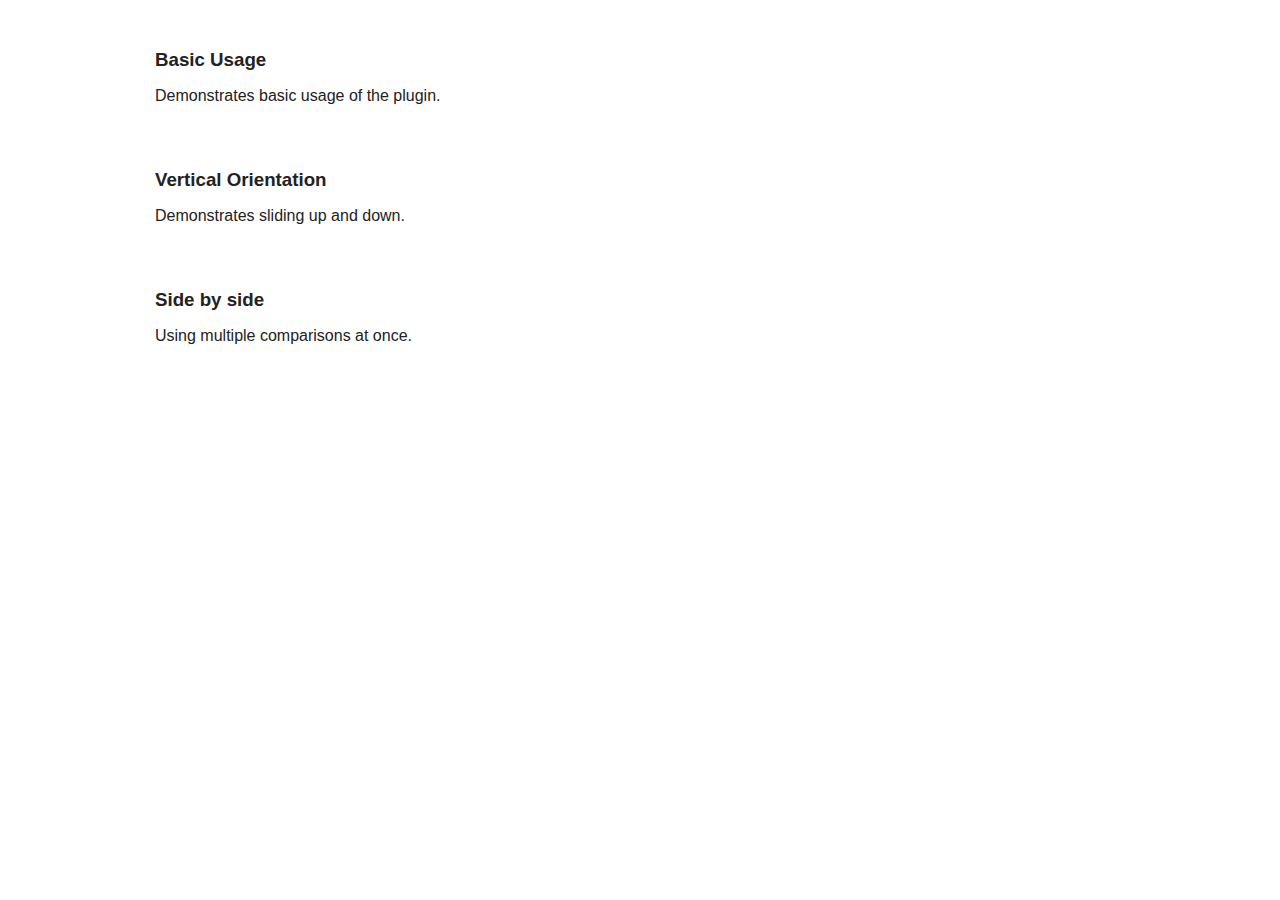
<file: libs/twentytwenty-master/index.html>
<!DOCTYPE html>
<!-- paulirish.com/2008/conditional-stylesheets-vs-css-hacks-answer-neither/ -->
<!--[if lt IE 7 ]> <html class="ie6" lang="en"> <![endif]-->
<!--[if IE 7 ]>    <html class="ie7" lang="en"> <![endif]-->
<!--[if IE 8 ]>    <html class="lt-ie9" lang="en"> <![endif]-->
<!--[if IE 9 ]>    <html class="lt-ie10" lang="en"> <![endif]-->
<!--[if (gte IE 9)|!(IE)]><!--> <html lang="en"> <!--<![endif]-->
<head>
  <meta charset="utf-8" />
  <meta name="viewport" content="width=device-width, initial-scale=1.0" />
  <title>twentytwenty</title>
  <link href="css/foundation.css" rel="stylesheet" type="text/css" />
  <link href="css/twentytwenty.css" rel="stylesheet" type="text/css" />
</head>
  <body>

    <div class="row" style="margin-top: 2em;">
      <div class="large-4 columns">
        <h3>Basic Usage</h3>
        <p>Demonstrates basic usage of the plugin.</p>
      </div>
      <div class="large-8 columns">
        <div class="twentytwenty-container">
          <img src="img/1_1.jpg" />
          <img src="img/1_2.jpg" />
        </div>
      </div>
    </div>

    <div class="row" style="margin-top: 2em; margin-bottom: 2em;">
      <div class="large-4 columns">
        <h3>Vertical Orientation</h3>
        <p>Demonstrates sliding up and down.</p>
      </div>
      <div class="large-8 columns">
        <div class="twentytwenty-container" data-orientation="vertical">
          <img src="img/1_1.jpg" />
          <img src="img/1_2.jpg" />
        </div>
      </div>
    </div>

    <div class="row" style="margin-bottom: 2em;">
      <div class="large-4 columns">
        <h3>Side by side</h3>
        <p>Using multiple comparisons at once.</p>
      </div>
      <div class="large-4 columns">
        <div class="twentytwenty-container">
          <img src="img/2_1.jpg" />
          <img src="img/2_2.jpg" />
        </div>
      </div>
      <div class="large-4 columns">
        <div class="twentytwenty-container">
          <img src="img/3_1.jpg" />
          <img src="img/3_2.jpg" />
        </div>
      </div>
    </div>

    <script
  src="https://code.jquery.com/jquery-3.2.1.js"
  integrity="sha256-DZAnKJ/6XZ9si04Hgrsxu/8s717jcIzLy3oi35EouyE="
  crossorigin="anonymous"></script>
    <script src="js/jquery.event.move.js"></script>
    <script src="js/jquery.twentytwenty.js"></script>
    <script>
    $(function(){
      $(".twentytwenty-container[data-orientation!='vertical']").twentytwenty({default_offset_pct: 0.7});
      $(".twentytwenty-container[data-orientation='vertical']").twentytwenty({default_offset_pct: 0.3, orientation: 'vertical'});
    });
    </script>
  </body>
</html>
</file>
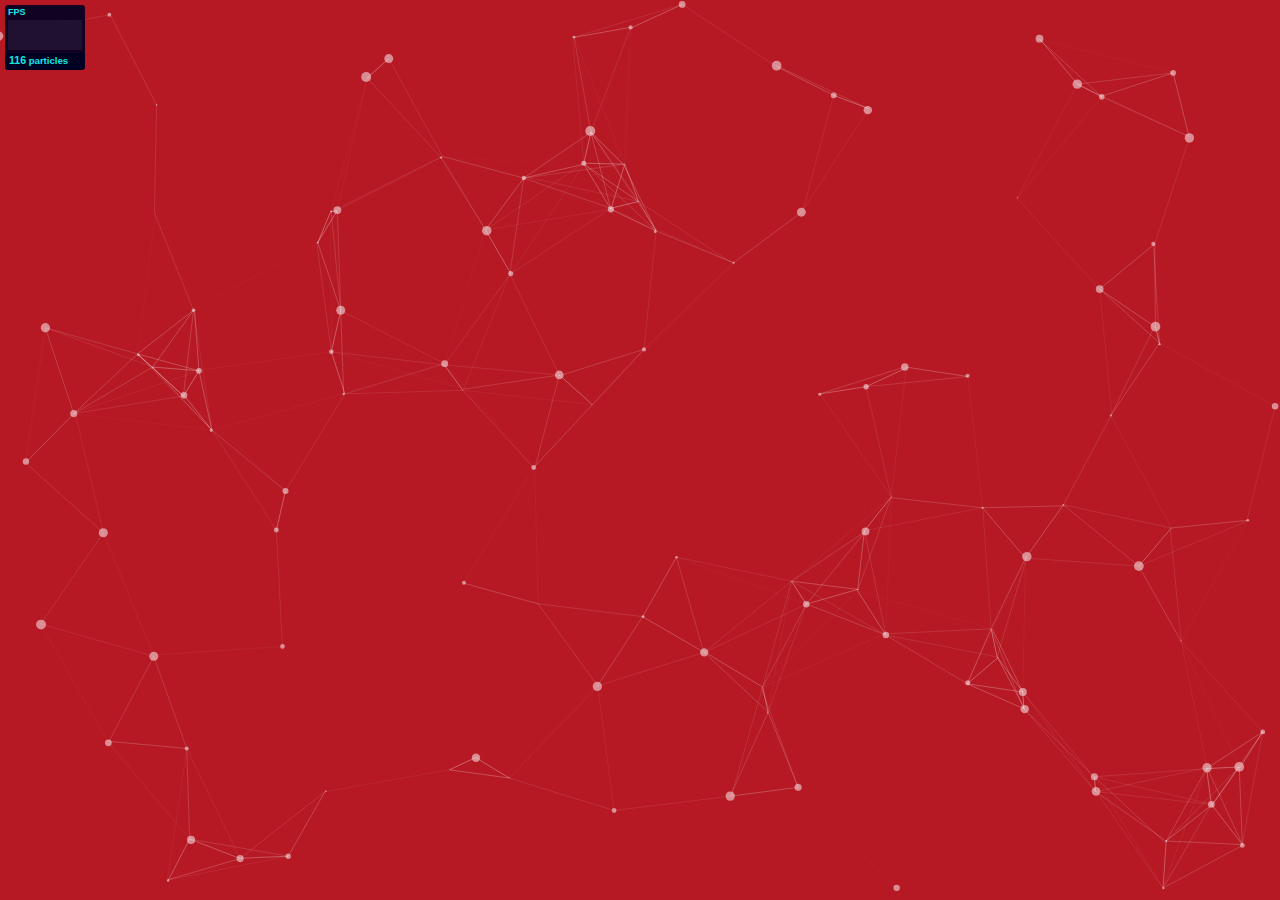
<file: libs/particles.js-master/demo/index.html>
<!DOCTYPE html>
<html lang="en">
<head>
  <meta charset="utf-8">
  <title>particles.js</title>
  <meta name="description" content="particles.js is a lightweight JavaScript library for creating particles.">
  <meta name="author" content="Vincent Garreau" />
  <meta name="viewport" content="width=device-width, initial-scale=1.0, minimum-scale=1.0, maximum-scale=1.0, user-scalable=no">
  <link rel="stylesheet" media="screen" href="css/style.css">
</head>
<body>

<!-- count particles -->
<div class="count-particles">
  <span class="js-count-particles">--</span> particles
</div>

<!-- particles.js container -->
<div id="particles-js"></div>

<!-- scripts -->
<script src="../particles.js"></script>
<script src="js/app.js"></script>

<!-- stats.js -->
<script src="js/lib/stats.js"></script>
<script>
  var count_particles, stats, update;
  stats = new Stats;
  stats.setMode(0);
  stats.domElement.style.position = 'absolute';
  stats.domElement.style.left = '0px';
  stats.domElement.style.top = '0px';
  document.body.appendChild(stats.domElement);
  count_particles = document.querySelector('.js-count-particles');
  update = function() {
    stats.begin();
    stats.end();
    if (window.pJSDom[0].pJS.particles && window.pJSDom[0].pJS.particles.array) {
      count_particles.innerText = window.pJSDom[0].pJS.particles.array.length;
    }
    requestAnimationFrame(update);
  };
  requestAnimationFrame(update);
</script>

</body>
</html>
</file>
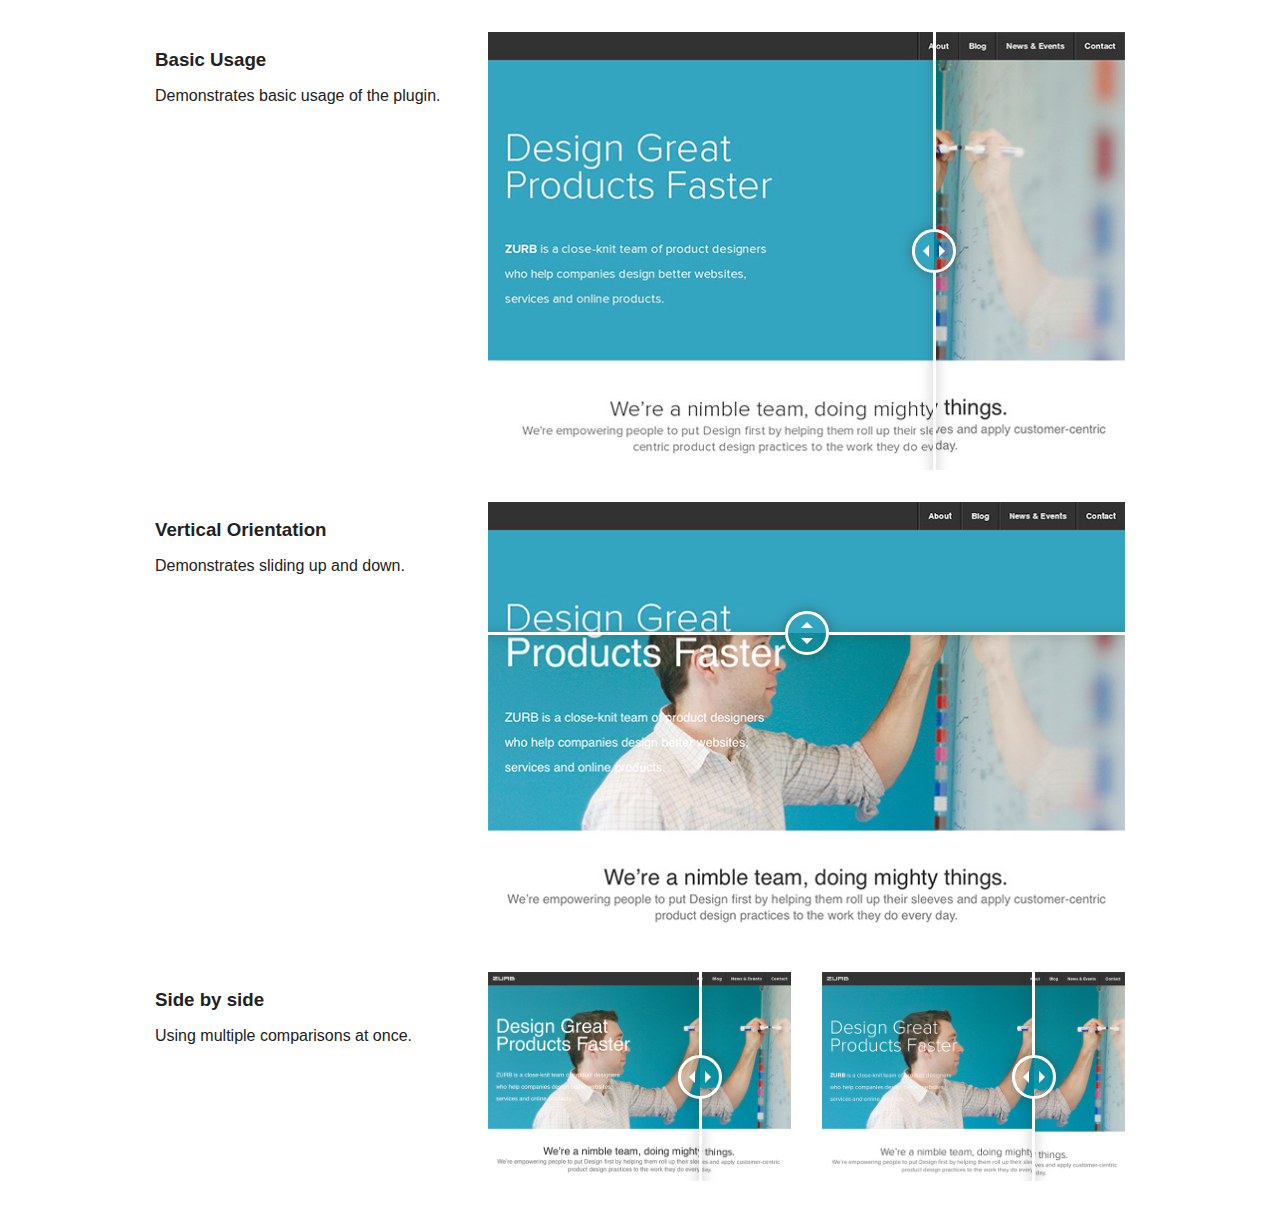
<file: libs/twentytwenty-master/twentytwenty-no-compass.html>
<!DOCTYPE html>
<!-- paulirish.com/2008/conditional-stylesheets-vs-css-hacks-answer-neither/ -->
<!--[if lt IE 7 ]> <html class="ie6" lang="en"> <![endif]-->
<!--[if IE 7 ]>    <html class="ie7" lang="en"> <![endif]-->
<!--[if IE 8 ]>    <html class="lt-ie9" lang="en"> <![endif]-->
<!--[if IE 9 ]>    <html class="lt-ie10" lang="en"> <![endif]-->
<!--[if (gte IE 9)|!(IE)]><!--> <html lang="en"> <!--<![endif]-->
<head>
  <meta charset="utf-8" />
  <meta name="viewport" content="width=device-width, initial-scale=1.0" />
  <title>twentytwenty</title>
  <link href="css/foundation.css" rel="stylesheet" type="text/css" />
  <link href="css/twentytwenty-no-compass.css" rel="stylesheet" type="text/css" />
</head>
  <body>

    <div class="row" style="margin-top: 2em;">
      <div class="large-4 columns">
        <h3>Basic Usage</h3>
        <p>Demonstrates basic usage of the plugin.</p>
      </div>
      <div class="large-8 columns">
        <div class="twentytwenty-container">
          <img src="img/1_1.jpg" />
          <img src="img/1_2.jpg" />
        </div>
      </div>
    </div>
    
    <div class="row" style="margin-top: 2em; margin-bottom: 2em;">
      <div class="large-4 columns">
        <h3>Vertical Orientation</h3>
        <p>Demonstrates sliding up and down.</p>
      </div>
      <div class="large-8 columns">
        <div class="twentytwenty-container" data-orientation="vertical">
          <img src="img/1_1.jpg" />
          <img src="img/1_2.jpg" />
        </div>
      </div>
    </div>

    <div class="row" style="margin-bottom: 2em;">
      <div class="large-4 columns">
        <h3>Side by side</h3>
        <p>Using multiple comparisons at once.</p>
      </div>
      <div class="large-4 columns">
        <div class="twentytwenty-container">
          <img src="img/2_1.jpg" />
          <img src="img/2_2.jpg" />
        </div>
      </div>
      <div class="large-4 columns">
        <div class="twentytwenty-container">
          <img src="img/3_1.jpg" />
          <img src="img/3_2.jpg" />
        </div>
      </div>
    </div>
    
    <script src="http://ajax.googleapis.com/ajax/libs/jquery/1.10.1/jquery.min.js"></script>
    <script src="js/jquery.event.move.js"></script>
    <script src="js/jquery.twentytwenty.js"></script>
    <script>
    $(window).load(function(){
      $(".twentytwenty-container[data-orientation!='vertical']").twentytwenty({default_offset_pct: 0.7});
      $(".twentytwenty-container[data-orientation='vertical']").twentytwenty({default_offset_pct: 0.3, orientation: 'vertical'});
    });
    </script>
  </body>
</html>
</file>
<file: libs/twentytwenty-master/css/twentytwenty.css>
.twentytwenty-horizontal .twentytwenty-handle:before, .twentytwenty-horizontal .twentytwenty-handle:after, .twentytwenty-vertical .twentytwenty-handle:before, .twentytwenty-vertical .twentytwenty-handle:after {
  content: " ";
  display: block;
  background: white;
  position: absolute;
  z-index: 30;
  -webkit-box-shadow: 0px 0px 12px rgba(51, 51, 51, 0.5);
  -moz-box-shadow: 0px 0px 12px rgba(51, 51, 51, 0.5);
  box-shadow: 0px 0px 12px rgba(51, 51, 51, 0.5); }

.twentytwenty-horizontal .twentytwenty-handle:before, .twentytwenty-horizontal .twentytwenty-handle:after {
  width: 3px;
  height: 9999px;
  left: 50%;
  margin-left: -1.5px; }

.twentytwenty-vertical .twentytwenty-handle:before, .twentytwenty-vertical .twentytwenty-handle:after {
  width: 9999px;
  height: 3px;
  top: 50%;
  margin-top: -1.5px; }

.twentytwenty-before-label, .twentytwenty-after-label, .twentytwenty-overlay {
  position: absolute;
  top: 0;
  width: 100%;
  height: 100%; }

.twentytwenty-before-label, .twentytwenty-after-label, .twentytwenty-overlay {
  -webkit-transition-duration: 0.5s;
  -moz-transition-duration: 0.5s;
  transition-duration: 0.5s; }

.twentytwenty-before-label, .twentytwenty-after-label {
  -webkit-transition-property: opacity;
  -moz-transition-property: opacity;
  transition-property: opacity; }

.twentytwenty-before-label:before, .twentytwenty-after-label:before {
  color: white;
  font-size: 13px;
  letter-spacing: 0.1em; }

.twentytwenty-before-label:before, .twentytwenty-after-label:before {
  position: absolute;
  background: rgba(255, 255, 255, 0.2);
  line-height: 38px;
  padding: 0 20px;
  -webkit-border-radius: 2px;
  -moz-border-radius: 2px;
  border-radius: 2px; }

.twentytwenty-horizontal .twentytwenty-before-label:before, .twentytwenty-horizontal .twentytwenty-after-label:before {
  top: 50%;
  margin-top: -19px; }

.twentytwenty-vertical .twentytwenty-before-label:before, .twentytwenty-vertical .twentytwenty-after-label:before {
  left: 50%;
  margin-left: -45px;
  text-align: center;
  width: 90px; }

.twentytwenty-left-arrow, .twentytwenty-right-arrow, .twentytwenty-up-arrow, .twentytwenty-down-arrow {
  width: 0;
  height: 0;
  border: 6px inset transparent;
  position: absolute; }

.twentytwenty-left-arrow, .twentytwenty-right-arrow {
  top: 50%;
  margin-top: -6px; }

.twentytwenty-up-arrow, .twentytwenty-down-arrow {
  left: 50%;
  margin-left: -6px; }

.twentytwenty-container {
  -webkit-box-sizing: content-box;
  -moz-box-sizing: content-box;
  box-sizing: content-box;
  z-index: 0;
  overflow: hidden;
  position: relative;
  -webkit-user-select: none;
  -moz-user-select: none;
  -ms-user-select: none; }
  .twentytwenty-container img {
    max-width: 100%;
    position: absolute;
    top: 0;
    display: block; }
  .twentytwenty-container.active .twentytwenty-overlay, .twentytwenty-container.active :hover.twentytwenty-overlay {
    background: rgba(0, 0, 0, 0); }
    .twentytwenty-container.active .twentytwenty-overlay .twentytwenty-before-label,
    .twentytwenty-container.active .twentytwenty-overlay .twentytwenty-after-label, .twentytwenty-container.active :hover.twentytwenty-overlay .twentytwenty-before-label,
    .twentytwenty-container.active :hover.twentytwenty-overlay .twentytwenty-after-label {
      opacity: 0; }
  .twentytwenty-container * {
    -webkit-box-sizing: content-box;
    -moz-box-sizing: content-box;
    box-sizing: content-box; }

.twentytwenty-before-label {
  opacity: 0; }
  .twentytwenty-before-label:before {
    content: attr(data-content); }

.twentytwenty-after-label {
  opacity: 0; }
  .twentytwenty-after-label:before {
    content: attr(data-content); }

.twentytwenty-horizontal .twentytwenty-before-label:before {
  left: 10px; }

.twentytwenty-horizontal .twentytwenty-after-label:before {
  right: 10px; }

.twentytwenty-vertical .twentytwenty-before-label:before {
  top: 10px; }

.twentytwenty-vertical .twentytwenty-after-label:before {
  bottom: 10px; }

.twentytwenty-overlay {
  -webkit-transition-property: background;
  -moz-transition-property: background;
  transition-property: background;
  background: rgba(0, 0, 0, 0);
  z-index: 25; }
  .twentytwenty-overlay:hover {
    background: rgba(0, 0, 0, 0.5); }
    .twentytwenty-overlay:hover .twentytwenty-after-label {
      opacity: 1; }
    .twentytwenty-overlay:hover .twentytwenty-before-label {
      opacity: 1; }

.twentytwenty-before {
  z-index: 20; }

.twentytwenty-after {
  z-index: 10; }

.twentytwenty-handle {
  height: 38px;
  width: 38px;
  position: absolute;
  left: 50%;
  top: 50%;
  margin-left: -22px;
  margin-top: -22px;
  border: 3px solid white;
  -webkit-border-radius: 1000px;
  -moz-border-radius: 1000px;
  border-radius: 1000px;
  -webkit-box-shadow: 0px 0px 12px rgba(51, 51, 51, 0.5);
  -moz-box-shadow: 0px 0px 12px rgba(51, 51, 51, 0.5);
  box-shadow: 0px 0px 12px rgba(51, 51, 51, 0.5);
  z-index: 40;
  cursor: pointer; }

.twentytwenty-horizontal .twentytwenty-handle:before {
  bottom: 50%;
  margin-bottom: 22px;
  -webkit-box-shadow: 0 3px 0 white, 0px 0px 12px rgba(51, 51, 51, 0.5);
  -moz-box-shadow: 0 3px 0 white, 0px 0px 12px rgba(51, 51, 51, 0.5);
  box-shadow: 0 3px 0 white, 0px 0px 12px rgba(51, 51, 51, 0.5); }
.twentytwenty-horizontal .twentytwenty-handle:after {
  top: 50%;
  margin-top: 22px;
  -webkit-box-shadow: 0 -3px 0 white, 0px 0px 12px rgba(51, 51, 51, 0.5);
  -moz-box-shadow: 0 -3px 0 white, 0px 0px 12px rgba(51, 51, 51, 0.5);
  box-shadow: 0 -3px 0 white, 0px 0px 12px rgba(51, 51, 51, 0.5); }

.twentytwenty-vertical .twentytwenty-handle:before {
  left: 50%;
  margin-left: 22px;
  -webkit-box-shadow: 3px 0 0 white, 0px 0px 12px rgba(51, 51, 51, 0.5);
  -moz-box-shadow: 3px 0 0 white, 0px 0px 12px rgba(51, 51, 51, 0.5);
  box-shadow: 3px 0 0 white, 0px 0px 12px rgba(51, 51, 51, 0.5); }
.twentytwenty-vertical .twentytwenty-handle:after {
  right: 50%;
  margin-right: 22px;
  -webkit-box-shadow: -3px 0 0 white, 0px 0px 12px rgba(51, 51, 51, 0.5);
  -moz-box-shadow: -3px 0 0 white, 0px 0px 12px rgba(51, 51, 51, 0.5);
  box-shadow: -3px 0 0 white, 0px 0px 12px rgba(51, 51, 51, 0.5); }

.twentytwenty-left-arrow {
  border-right: 6px solid white;
  left: 50%;
  margin-left: -17px; }

.twentytwenty-right-arrow {
  border-left: 6px solid white;
  right: 50%;
  margin-right: -17px; }

.twentytwenty-up-arrow {
  border-bottom: 6px solid white;
  top: 50%;
  margin-top: -17px; }

.twentytwenty-down-arrow {
  border-top: 6px solid white;
  bottom: 50%;
  margin-bottom: -17px; }
</file>
<file: libs/twentytwenty-master/css/twentytwenty-no-compass.css>
.twentytwenty-horizontal .twentytwenty-handle:before, .twentytwenty-horizontal .twentytwenty-handle:after, .twentytwenty-vertical .twentytwenty-handle:before, .twentytwenty-vertical .twentytwenty-handle:after {
  content: " ";
  display: block;
  background: #fff;
  position: absolute;
  z-index: 30; }

.twentytwenty-horizontal .twentytwenty-handle:before, .twentytwenty-horizontal .twentytwenty-handle:after {
  width: 3px;
  height: 9999px;
  left: 50%;
  margin-left: -1.5px; }

.twentytwenty-vertical .twentytwenty-handle:before, .twentytwenty-vertical .twentytwenty-handle:after {
  width: 9999px;
  height: 3px;
  top: 50%;
  margin-top: -1.5px; }

.twentytwenty-before-label, .twentytwenty-after-label, .twentytwenty-overlay {
  position: absolute;
  top: 0;
  width: 100%;
  height: 100%; }

.twentytwenty-before-label, .twentytwenty-after-label, .twentytwenty-overlay {
  transition-duration: 0.5s; }

.twentytwenty-before-label, .twentytwenty-after-label {
  transition-property: opacity; }

.twentytwenty-before-label:before, .twentytwenty-after-label:before {
  color: #fff;
  font-size: 13px;
  letter-spacing: 0.1em; }

.twentytwenty-before-label:before, .twentytwenty-after-label:before {
  position: absolute;
  background: rgba(255, 255, 255, 0.2);
  line-height: 38px;
  padding: 0 20px;
  border-radius: 2px; }

.twentytwenty-horizontal .twentytwenty-before-label:before, .twentytwenty-horizontal .twentytwenty-after-label:before {
  top: 50%;
  margin-top: -19px; }

.twentytwenty-vertical .twentytwenty-before-label:before, .twentytwenty-vertical .twentytwenty-after-label:before {
  left: 50%;
  margin-left: -45px;
  text-align: center;
  width: 90px; }

.twentytwenty-left-arrow, .twentytwenty-right-arrow, .twentytwenty-up-arrow, .twentytwenty-down-arrow {
  width: 0;
  height: 0;
  border: 6px inset transparent;
  position: absolute; }

.twentytwenty-left-arrow, .twentytwenty-right-arrow {
  top: 50%;
  margin-top: -6px; }

.twentytwenty-up-arrow, .twentytwenty-down-arrow {
  left: 50%;
  margin-left: -6px; }

.twentytwenty-container {
  box-sizing: content-box;
  z-index: 0;
  overflow: hidden;
  position: relative;
  -webkit-user-select: none;
  -moz-user-select: none; }
  .twentytwenty-container img {
    max-width: 100%;
    position: absolute;
    top: 0;
    display: block; }
  .twentytwenty-container.active .twentytwenty-overlay,
  .twentytwenty-container.active :hover.twentytwenty-overlay {
    background: transparent; }
    .twentytwenty-container.active .twentytwenty-overlay .twentytwenty-before-label,
    .twentytwenty-container.active .twentytwenty-overlay .twentytwenty-after-label,
    .twentytwenty-container.active :hover.twentytwenty-overlay .twentytwenty-before-label,
    .twentytwenty-container.active :hover.twentytwenty-overlay .twentytwenty-after-label {
      opacity: 0; }
  .twentytwenty-container * {
    box-sizing: content-box; }

.twentytwenty-before-label {
  opacity: 0; }
  .twentytwenty-before-label:before {
    content: attr(data-content); }

.twentytwenty-after-label {
  opacity: 0; }
  .twentytwenty-after-label:before {
    content: attr(data-content); }

.twentytwenty-horizontal .twentytwenty-before-label:before {
  left: 10px; }

.twentytwenty-horizontal .twentytwenty-after-label:before {
  right: 10px; }

.twentytwenty-vertical .twentytwenty-before-label:before {
  top: 10px; }

.twentytwenty-vertical .twentytwenty-after-label:before {
  bottom: 10px; }

.twentytwenty-overlay {
  transition-property: background;
  background: transparent;
  z-index: 25; }
  .twentytwenty-overlay:hover {
    background: rgba(0, 0, 0, 0.5); }
    .twentytwenty-overlay:hover .twentytwenty-after-label {
      opacity: 1; }
    .twentytwenty-overlay:hover .twentytwenty-before-label {
      opacity: 1; }

.twentytwenty-before {
  z-index: 20; }

.twentytwenty-after {
  z-index: 10; }

.twentytwenty-handle {
  height: 38px;
  width: 38px;
  position: absolute;
  left: 50%;
  top: 50%;
  margin-left: -22px;
  margin-top: -22px;
  border: 3px solid #fff;
  border-radius: 1000px;
  box-shadow: 0px 0px 12px rgba(51, 51, 51, 0.5);
  z-index: 40;
  cursor: pointer; }

.twentytwenty-horizontal .twentytwenty-handle:before {
  bottom: 50%;
  margin-bottom: 22px;
  box-shadow: 0 3px 0 #fff, 0px 0px 12px rgba(51, 51, 51, 0.5); }

.twentytwenty-horizontal .twentytwenty-handle:after {
  top: 50%;
  margin-top: 22px;
  box-shadow: 0 -3px 0 #fff, 0px 0px 12px rgba(51, 51, 51, 0.5); }

.twentytwenty-vertical .twentytwenty-handle:before {
  left: 50%;
  margin-left: 22px;
  box-shadow: 3px 0 0 #fff, 0px 0px 12px rgba(51, 51, 51, 0.5); }

.twentytwenty-vertical .twentytwenty-handle:after {
  right: 50%;
  margin-right: 22px;
  box-shadow: -3px 0 0 #fff, 0px 0px 12px rgba(51, 51, 51, 0.5); }

.twentytwenty-left-arrow {
  border-right: 6px solid #fff;
  left: 50%;
  margin-left: -17px; }

.twentytwenty-right-arrow {
  border-left: 6px solid #fff;
  right: 50%;
  margin-right: -17px; }

.twentytwenty-up-arrow {
  border-bottom: 6px solid #fff;
  top: 50%;
  margin-top: -17px; }

.twentytwenty-down-arrow {
  border-top: 6px solid #fff;
  bottom: 50%;
  margin-bottom: -17px; }
</file>
<file: libs/particles.js-master/demo/css/style.css>
/* =============================================================================
   HTML5 CSS Reset Minified - Eric Meyer
   ========================================================================== */

html,body,div,span,object,iframe,h1,h2,h3,h4,h5,h6,p,blockquote,pre,abbr,address,cite,code,del,dfn,em,img,ins,kbd,q,samp,small,strong,sub,sup,var,b,i,dl,dt,dd,ol,ul,li,fieldset,form,label,legend,table,caption,tbody,tfoot,thead,tr,th,td,article,aside,canvas,details,figcaption,figure,footer,header,hgroup,menu,nav,section,summary,time,mark,audio,video{margin:0;padding:0;border:0;outline:0;font-size:100%;vertical-align:baseline;background:transparent}
body{line-height:1}
article,aside,details,figcaption,figure,footer,header,hgroup,menu,nav,section{display:block}
nav ul{list-style:none}
blockquote,q{quotes:none}
blockquote:before,blockquote:after,q:before,q:after{content:none}
a{margin:0;padding:0;font-size:100%;vertical-align:baseline;background:transparent;text-decoration:none}
mark{background-color:#ff9;color:#000;font-style:italic;font-weight:bold}
del{text-decoration:line-through}
abbr[title],dfn[title]{border-bottom:1px dotted;cursor:help}
table{border-collapse:collapse;border-spacing:0}
hr{display:block;height:1px;border:0;border-top:1px solid #ccc;margin:1em 0;padding:0}
input,select{vertical-align:middle}
li{list-style:none}


/* =============================================================================
   My CSS
   ========================================================================== */

/* ---- base ---- */

html,body{ 
	width:100%;
	height:100%;
	background:#111;
}

html{
  -webkit-tap-highlight-color: rgba(0, 0, 0, 0);
}

body{
  font:normal 75% Arial, Helvetica, sans-serif;
}

canvas{
  display:block;
  vertical-align:bottom;
}


/* ---- stats.js ---- */

.count-particles{
  background: #000022;
  position: absolute;
  top: 48px;
  left: 0;
  width: 80px;
  color: #13E8E9;
  font-size: .8em;
  text-align: left;
  text-indent: 4px;
  line-height: 14px;
  padding-bottom: 2px;
  font-family: Helvetica, Arial, sans-serif;
  font-weight: bold;
}

.js-count-particles{
  font-size: 1.1em;
}

#stats,
.count-particles{
  -webkit-user-select: none;
  margin-top: 5px;
  margin-left: 5px;
}

#stats{
  border-radius: 3px 3px 0 0;
  overflow: hidden;
}

.count-particles{
  border-radius: 0 0 3px 3px;
}


/* ---- particles.js container ---- */

#particles-js{
  width: 100%;
  height: 100%;
  background-color: #b61924;
  background-image: url('');
  background-size: cover;
  background-position: 50% 50%;
  background-repeat: no-repeat;
}
</file>
